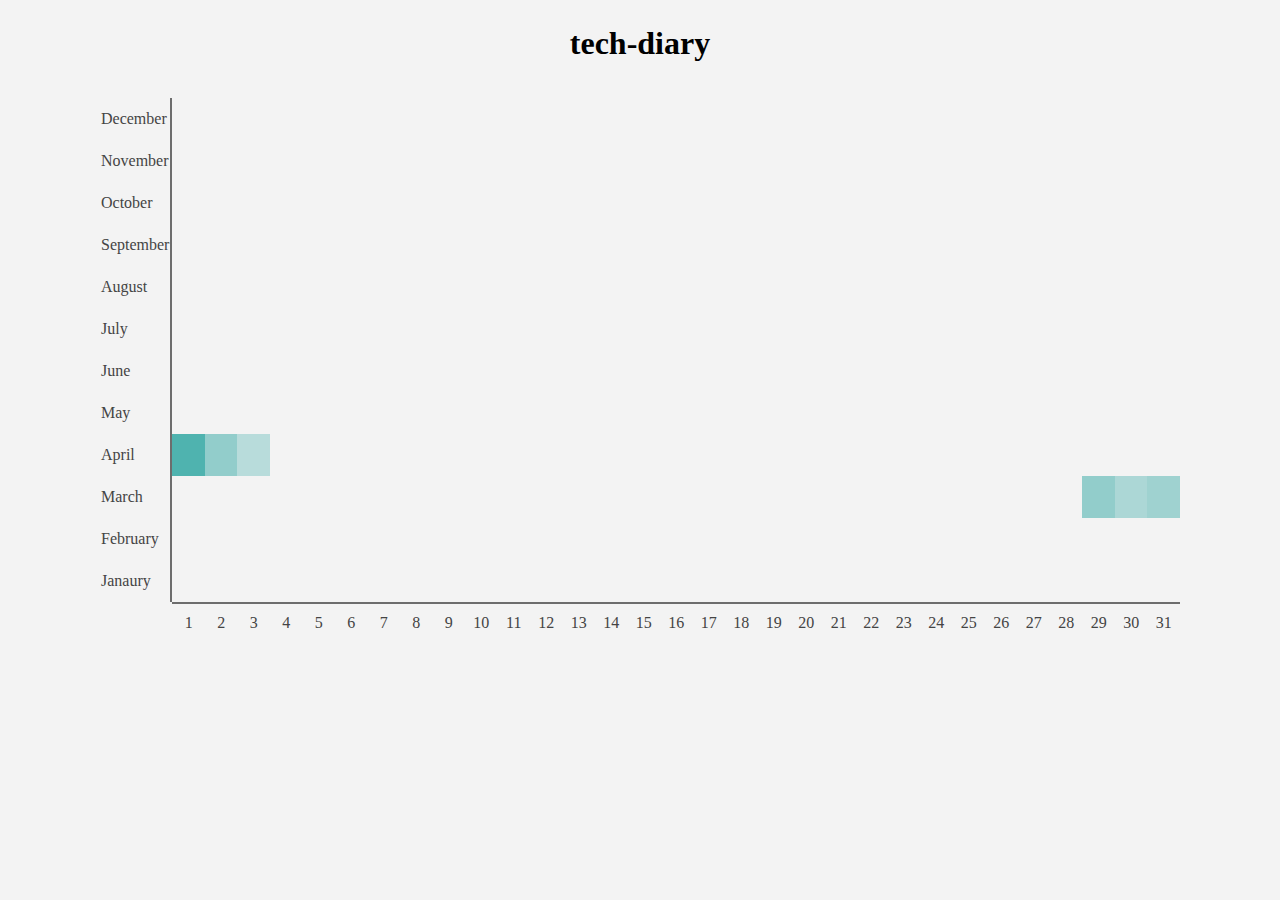
<file: index.html>
<!DOCTYPE html>
<html lang="en">
  <head>
    <meta charset="utf-8">
    <title>tech-diary</title>
    <link rel="stylesheet" href="./css/style.css">
    <link rel="stylesheet" href="./css/table.css">
  </head>
  <body>
    <header>
      <h1>tech-diary</h1>
    </header>
    <div id="tip" diplay="block">
      <div class="title"></div>
      <p></p>
    </div>
    <table cellspacing="0px">
      <tbody>
        <tr>
          <td class="month tinfo">December</td>
          <td data-date="12-1"></td>
          <td data-date="12-2"></td>
          <td data-date="12-3"></td>
          <td data-date="12-4"></td>
          <td data-date="12-5"></td>
          <td data-date="12-6"></td>
          <td data-date="12-7"></td>
          <td data-date="12-8"></td>
          <td data-date="12-9"></td>
          <td data-date="12-10"></td>
          <td data-date="12-11"></td>
          <td data-date="12-12"></td>
          <td data-date="12-13"></td>
          <td data-date="12-14"></td>
          <td data-date="12-15"></td>
          <td data-date="12-16"></td>
          <td data-date="12-17"></td>
          <td data-date="12-18"></td>
          <td data-date="12-19"></td>
          <td data-date="12-20"></td>
          <td data-date="12-21"></td>
          <td data-date="12-22"></td>
          <td data-date="12-23"></td>
          <td data-date="12-24"></td>
          <td data-date="12-25"></td>
          <td data-date="12-26"></td>
          <td data-date="12-27"></td>
          <td data-date="12-28"></td>
          <td data-date="12-29"></td>
          <td data-date="12-30"></td>
          <td data-date="12-31"></td>
        </tr>
        <tr>
          <td class="month tinfo">November</td>
          <td data-date="11-1"></td>
          <td data-date="11-2"></td>
          <td data-date="11-3"></td>
          <td data-date="11-4"></td>
          <td data-date="11-5"></td>
          <td data-date="11-6"></td>
          <td data-date="11-7"></td>
          <td data-date="11-8"></td>
          <td data-date="11-9"></td>
          <td data-date="11-10"></td>
          <td data-date="11-11"></td>
          <td data-date="11-12"></td>
          <td data-date="11-13"></td>
          <td data-date="11-14"></td>
          <td data-date="11-15"></td>
          <td data-date="11-16"></td>
          <td data-date="11-17"></td>
          <td data-date="11-18"></td>
          <td data-date="11-19"></td>
          <td data-date="11-20"></td>
          <td data-date="11-21"></td>
          <td data-date="11-22"></td>
          <td data-date="11-23"></td>
          <td data-date="11-24"></td>
          <td data-date="11-25"></td>
          <td data-date="11-26"></td>
          <td data-date="11-27"></td>
          <td data-date="11-28"></td>
          <td data-date="11-29"></td>
          <td data-date="11-30"></td>
          <td data-date="11-31"></td>
        </tr>
        <tr>
          <td class="month tinfo">October</td>
          <td data-date="10-1"></td>
          <td data-date="10-2"></td>
          <td data-date="10-3"></td>
          <td data-date="10-4"></td>
          <td data-date="10-5"></td>
          <td data-date="10-6"></td>
          <td data-date="10-7"></td>
          <td data-date="10-8"></td>
          <td data-date="10-9"></td>
          <td data-date="10-10"></td>
          <td data-date="10-11"></td>
          <td data-date="10-12"></td>
          <td data-date="10-13"></td>
          <td data-date="10-14"></td>
          <td data-date="10-15"></td>
          <td data-date="10-16"></td>
          <td data-date="10-17"></td>
          <td data-date="10-18"></td>
          <td data-date="10-19"></td>
          <td data-date="10-20"></td>
          <td data-date="10-21"></td>
          <td data-date="10-22"></td>
          <td data-date="10-23"></td>
          <td data-date="10-24"></td>
          <td data-date="10-25"></td>
          <td data-date="10-26"></td>
          <td data-date="10-27"></td>
          <td data-date="10-28"></td>
          <td data-date="10-29"></td>
          <td data-date="10-30"></td>
          <td data-date="10-31"></td>
        </tr>
        <tr>
          <td class="month tinfo">September</td>
          <td data-date="9-1"></td>
          <td data-date="9-2"></td>
          <td data-date="9-3"></td>
          <td data-date="9-4"></td>
          <td data-date="9-5"></td>
          <td data-date="9-6"></td>
          <td data-date="9-7"></td>
          <td data-date="9-8"></td>
          <td data-date="9-9"></td>
          <td data-date="9-10"></td>
          <td data-date="9-11"></td>
          <td data-date="9-12"></td>
          <td data-date="9-13"></td>
          <td data-date="9-14"></td>
          <td data-date="9-15"></td>
          <td data-date="9-16"></td>
          <td data-date="9-17"></td>
          <td data-date="9-18"></td>
          <td data-date="9-19"></td>
          <td data-date="9-20"></td>
          <td data-date="9-21"></td>
          <td data-date="9-22"></td>
          <td data-date="9-23"></td>
          <td data-date="9-24"></td>
          <td data-date="9-25"></td>
          <td data-date="9-26"></td>
          <td data-date="9-27"></td>
          <td data-date="9-28"></td>
          <td data-date="9-29"></td>
          <td data-date="9-30"></td>
          <td data-date="9-31"></td>
        </tr>
        <tr>
          <td class="month tinfo">August</td>
          <td data-date="8-1"></td>
          <td data-date="8-2"></td>
          <td data-date="8-3"></td>
          <td data-date="8-4"></td>
          <td data-date="8-5"></td>
          <td data-date="8-6"></td>
          <td data-date="8-7"></td>
          <td data-date="8-8"></td>
          <td data-date="8-9"></td>
          <td data-date="8-10"></td>
          <td data-date="8-11"></td>
          <td data-date="8-12"></td>
          <td data-date="8-13"></td>
          <td data-date="8-14"></td>
          <td data-date="8-15"></td>
          <td data-date="8-16"></td>
          <td data-date="8-17"></td>
          <td data-date="8-18"></td>
          <td data-date="8-19"></td>
          <td data-date="8-20"></td>
          <td data-date="8-21"></td>
          <td data-date="8-22"></td>
          <td data-date="8-23"></td>
          <td data-date="8-24"></td>
          <td data-date="8-25"></td>
          <td data-date="8-26"></td>
          <td data-date="8-27"></td>
          <td data-date="8-28"></td>
          <td data-date="8-29"></td>
          <td data-date="8-30"></td>
          <td data-date="8-31"></td>
        </tr>
        <tr>
          <td class="month tinfo">July</td>
          <td data-date="7-1"></td>
          <td data-date="7-2"></td>
          <td data-date="7-3"></td>
          <td data-date="7-4"></td>
          <td data-date="7-5"></td>
          <td data-date="7-6"></td>
          <td data-date="7-7"></td>
          <td data-date="7-8"></td>
          <td data-date="7-9"></td>
          <td data-date="7-10"></td>
          <td data-date="7-11"></td>
          <td data-date="7-12"></td>
          <td data-date="7-13"></td>
          <td data-date="7-14"></td>
          <td data-date="7-15"></td>
          <td data-date="7-16"></td>
          <td data-date="7-17"></td>
          <td data-date="7-18"></td>
          <td data-date="7-19"></td>
          <td data-date="7-20"></td>
          <td data-date="7-21"></td>
          <td data-date="7-22"></td>
          <td data-date="7-23"></td>
          <td data-date="7-24"></td>
          <td data-date="7-25"></td>
          <td data-date="7-26"></td>
          <td data-date="7-27"></td>
          <td data-date="7-28"></td>
          <td data-date="7-29"></td>
          <td data-date="7-30"></td>
          <td data-date="7-31"></td>
        </tr>
        <tr>
          <td class="month tinfo">June</td>
          <td data-date="6-1"></td>
          <td data-date="6-2"></td>
          <td data-date="6-3"></td>
          <td data-date="6-4"></td>
          <td data-date="6-5"></td>
          <td data-date="6-6"></td>
          <td data-date="6-7"></td>
          <td data-date="6-8"></td>
          <td data-date="6-9"></td>
          <td data-date="6-10"></td>
          <td data-date="6-11"></td>
          <td data-date="6-12"></td>
          <td data-date="6-13"></td>
          <td data-date="6-14"></td>
          <td data-date="6-15"></td>
          <td data-date="6-16"></td>
          <td data-date="6-17"></td>
          <td data-date="6-18"></td>
          <td data-date="6-19"></td>
          <td data-date="6-20"></td>
          <td data-date="6-21"></td>
          <td data-date="6-22"></td>
          <td data-date="6-23"></td>
          <td data-date="6-24"></td>
          <td data-date="6-25"></td>
          <td data-date="6-26"></td>
          <td data-date="6-27"></td>
          <td data-date="6-28"></td>
          <td data-date="6-29"></td>
          <td data-date="6-30"></td>
          <td data-date="6-31"></td>
        </tr>
        <tr>
          <td class="month tinfo">May</td>
          <td data-date="5-1"></td>
          <td data-date="5-2"></td>
          <td data-date="5-3"></td>
          <td data-date="5-4"></td>
          <td data-date="5-5"></td>
          <td data-date="5-6"></td>
          <td data-date="5-7"></td>
          <td data-date="5-8"></td>
          <td data-date="5-9"></td>
          <td data-date="5-10"></td>
          <td data-date="5-11"></td>
          <td data-date="5-12"></td>
          <td data-date="5-13"></td>
          <td data-date="5-14"></td>
          <td data-date="5-15"></td>
          <td data-date="5-16"></td>
          <td data-date="5-17"></td>
          <td data-date="5-18"></td>
          <td data-date="5-19"></td>
          <td data-date="5-20"></td>
          <td data-date="5-21"></td>
          <td data-date="5-22"></td>
          <td data-date="5-23"></td>
          <td data-date="5-24"></td>
          <td data-date="5-25"></td>
          <td data-date="5-26"></td>
          <td data-date="5-27"></td>
          <td data-date="5-28"></td>
          <td data-date="5-29"></td>
          <td data-date="5-30"></td>
          <td data-date="5-31"></td>
        </tr>
        <tr>
          <td class="month tinfo">April</td>
          <td data-date="4-1"></td>
          <td data-date="4-2"></td>
          <td data-date="4-3"></td>
          <td data-date="4-4"></td>
          <td data-date="4-5"></td>
          <td data-date="4-6"></td>
          <td data-date="4-7"></td>
          <td data-date="4-8"></td>
          <td data-date="4-9"></td>
          <td data-date="4-10"></td>
          <td data-date="4-11"></td>
          <td data-date="4-12"></td>
          <td data-date="4-13"></td>
          <td data-date="4-14"></td>
          <td data-date="4-15"></td>
          <td data-date="4-16"></td>
          <td data-date="4-17"></td>
          <td data-date="4-18"></td>
          <td data-date="4-19"></td>
          <td data-date="4-20"></td>
          <td data-date="4-21"></td>
          <td data-date="4-22"></td>
          <td data-date="4-23"></td>
          <td data-date="4-24"></td>
          <td data-date="4-25"></td>
          <td data-date="4-26"></td>
          <td data-date="4-27"></td>
          <td data-date="4-28"></td>
          <td data-date="4-29"></td>
          <td data-date="4-30"></td>
          <td data-date="4-31"></td>
        </tr>
        <tr>
          <td class="month tinfo">March</td>
          <td data-date="3-1"></td>
          <td data-date="3-2"></td>
          <td data-date="3-3"></td>
          <td data-date="3-4"></td>
          <td data-date="3-5"></td>
          <td data-date="3-6"></td>
          <td data-date="3-7"></td>
          <td data-date="3-8"></td>
          <td data-date="3-9"></td>
          <td data-date="3-10"></td>
          <td data-date="3-11"></td>
          <td data-date="3-12"></td>
          <td data-date="3-13"></td>
          <td data-date="3-14"></td>
          <td data-date="3-15"></td>
          <td data-date="3-16"></td>
          <td data-date="3-17"></td>
          <td data-date="3-18"></td>
          <td data-date="3-19"></td>
          <td data-date="3-20"></td>
          <td data-date="3-21"></td>
          <td data-date="3-22"></td>
          <td data-date="3-23"></td>
          <td data-date="3-24"></td>
          <td data-date="3-25"></td>
          <td data-date="3-26"></td>
          <td data-date="3-27"></td>
          <td data-date="3-28"></td>
          <td data-date="3-29"></td>
          <td data-date="3-30"></td>
          <td data-date="3-31"></td>
        </tr>
        <tr>
          <td class="month tinfo">February</td>
          <td data-date="2-1"></td>
          <td data-date="2-2"></td>
          <td data-date="2-3"></td>
          <td data-date="2-4"></td>
          <td data-date="2-5"></td>
          <td data-date="2-6"></td>
          <td data-date="2-7"></td>
          <td data-date="2-8"></td>
          <td data-date="2-9"></td>
          <td data-date="2-10"></td>
          <td data-date="2-11"></td>
          <td data-date="2-12"></td>
          <td data-date="2-13"></td>
          <td data-date="2-14"></td>
          <td data-date="2-15"></td>
          <td data-date="2-16"></td>
          <td data-date="2-17"></td>
          <td data-date="2-18"></td>
          <td data-date="2-19"></td>
          <td data-date="2-20"></td>
          <td data-date="2-21"></td>
          <td data-date="2-22"></td>
          <td data-date="2-23"></td>
          <td data-date="2-24"></td>
          <td data-date="2-25"></td>
          <td data-date="2-26"></td>
          <td data-date="2-27"></td>
          <td data-date="2-28"></td>
          <td data-date="2-29"></td>
          <td data-date="2-30"></td>
          <td data-date="2-31"></td>
        </tr>
        <tr>
          <td class="month tinfo">Janaury</td>
          <td data-date="1-1"></td>
          <td data-date="1-2"></td>
          <td data-date="1-3"></td>
          <td data-date="1-4"></td>
          <td data-date="1-5"></td>
          <td data-date="1-6"></td>
          <td data-date="1-7"></td>
          <td data-date="1-8"></td>
          <td data-date="1-9"></td>
          <td data-date="1-10"></td>
          <td data-date="1-11"></td>
          <td data-date="1-12"></td>
          <td data-date="1-13"></td>
          <td data-date="1-14"></td>
          <td data-date="1-15"></td>
          <td data-date="1-16"></td>
          <td data-date="1-17"></td>
          <td data-date="1-18"></td>
          <td data-date="1-19"></td>
          <td data-date="1-20"></td>
          <td data-date="1-21"></td>
          <td data-date="1-22"></td>
          <td data-date="1-23"></td>
          <td data-date="1-24"></td>
          <td data-date="1-25"></td>
          <td data-date="1-26"></td>
          <td data-date="1-27"></td>
          <td data-date="1-28"></td>
          <td data-date="1-29"></td>
          <td data-date="1-30"></td>
          <td data-date="1-31"></td>
        </tr>
        <tr id="day">
          <td></td>
          <td class="day tinfo">1</td>
          <td class="day tinfo">2</td>
          <td class="day tinfo">3</td>
          <td class="day tinfo">4</td>
          <td class="day tinfo">5</td>
          <td class="day tinfo">6</td>
          <td class="day tinfo">7</td>
          <td class="day tinfo">8</td>
          <td class="day tinfo">9</td>
          <td class="day tinfo">10</td>
          <td class="day tinfo">11</td>
          <td class="day tinfo">12</td>
          <td class="day tinfo">13</td>
          <td class="day tinfo">14</td>
          <td class="day tinfo">15</td>
          <td class="day tinfo">16</td>
          <td class="day tinfo">17</td>
          <td class="day tinfo">18</td>
          <td class="day tinfo">19</td>
          <td class="day tinfo">20</td>
          <td class="day tinfo">21</td>
          <td class="day tinfo">22</td>
          <td class="day tinfo">23</td>
          <td class="day tinfo">24</td>
          <td class="day tinfo">25</td>
          <td class="day tinfo">26</td>
          <td class="day tinfo">27</td>
          <td class="day tinfo">28</td>
          <td class="day tinfo">29</td>
          <td class="day tinfo">30</td>
          <td class="day tinfo">31</td>
        </tr>
      </tbody>
    </table>
    <script src="./js/bundle.js"></script>
  </body>
</html>
</file>
<file: css/style.css>
body{
  background: #F3F3F3;
}
header{
  text-align: center;
  margin-top: 2%;
}

.month{
  color: #444444;
  width: 1%;
  height: 40px;
  border-right-style: solid;
  border-right-width: 2px;
  border-color: #6D6D6D;
}

#day td:first-child{
  border-style: none;
}
#day td{
  color: #444444;
  border-top-style: solid;
  border-top-width: 2px;
  border-color: #6D6D6D;
  padding-top: 10px;
  text-align: center;
  width: 20px;
}

table :not(.tinfo){
  border-width: 1px 1px 0 0;
}

/*table td:not(.tinfo):hover{
  box-shadow: #5A5050 0px 0px 10px 0px;
  transition: 1.5s;
}*/

table{
  margin: 36px auto;
  width: 1080px;
}

#tip{
  background: black;
  color: white;
  width:86px;
  height:56px;
  border-radius: 8px;
  opacity: 0.5;
  word-wrap: break-word;
  font-size: 12px;
  padding: 16px;
  text-align: center;
  position: fixed;
  display: none;
  transition: 0.5s;
}
</file>
<file: css/table.css>
body > table > tbody > tr:nth-child(9) > td:nth-child(4){background-color: rgba(62,172,168,0.3246);}
body > table > tbody > tr:nth-child(10) > td:nth-child(30){background-color: rgba(62,172,168,0.5344);}
body > table > tbody > tr:nth-child(10) > td:nth-child(31){background-color: rgba(62,172,168,0.3906);}
body > table > tbody > tr:nth-child(9) > td:nth-child(2){background-color: rgba(62,172,168,0.9064);}
body > table > tbody > tr:nth-child(10) > td:nth-child(32){background-color: rgba(62,172,168,0.4674);}
body > table > tbody > tr:nth-child(9) > td:nth-child(3){background-color: rgba(62,172,168,0.5314);}
</file>
